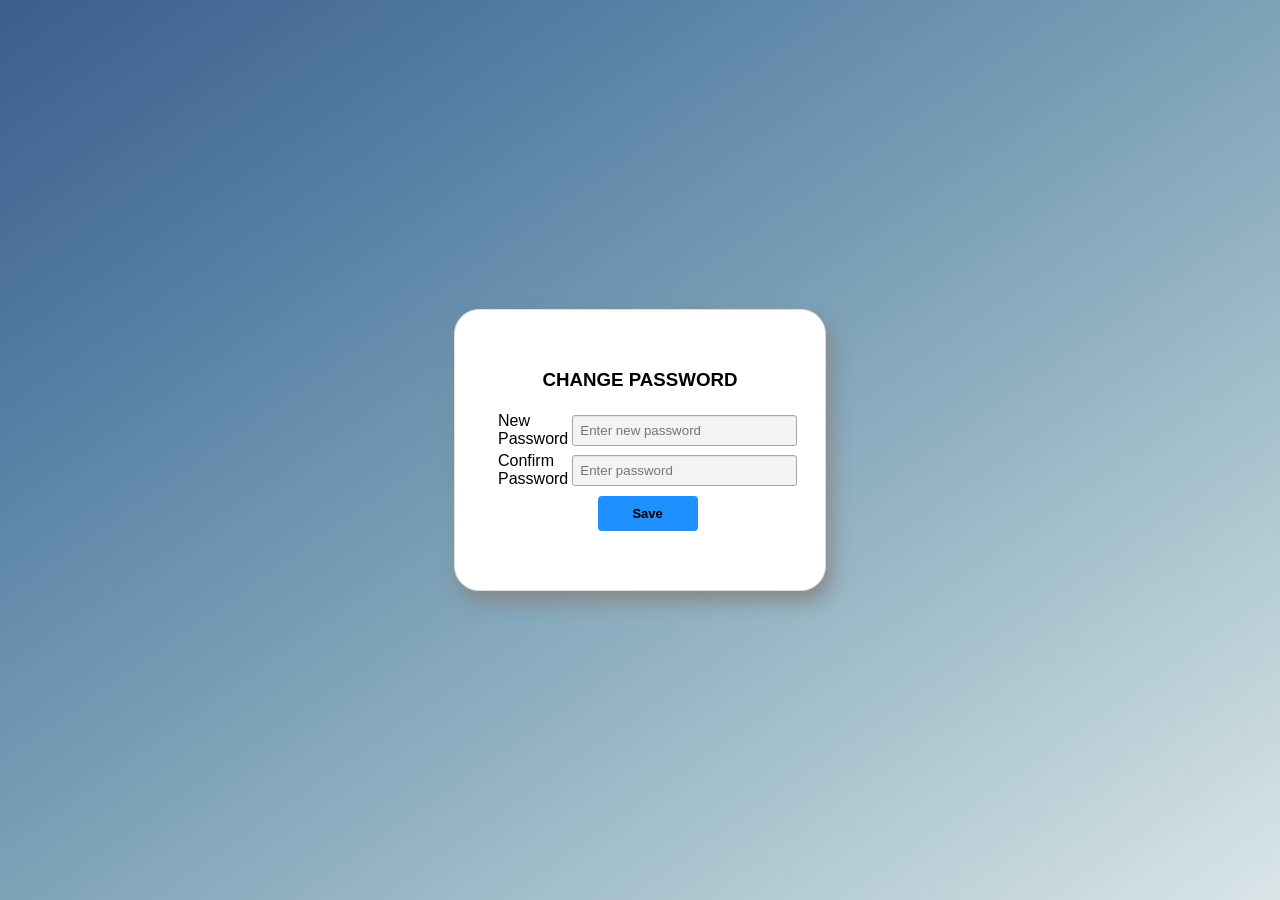
<file: front_end/ChangePassword.html>
<html>
<head>
<title>Change Password</title>
<link rel="stylesheet" type="text/css" href="ChangePasswordcss.css">
</head>
<body>
    <div id="password">
        <form name="Password" method="post">
        <table id="table2" align="center">

                <div id="title">
                        <h3 align = "center">CHANGE PASSWORD</h3>
                </div>

        <tr>
        <td>New Password</td>
        <td><input type="text" id="inputarea" size=25 name="new_password" placeholder="Enter new password"></td>
        </tr>
        

        <tr>
        <td>Confirm Password</td>
        <td><input type="text" id="inputarea" size=25 name="confirm_password" placeholder="Enter password"></td>
        </tr>

        <tr>
                <td colspan="2" align="center"><button class="button button2">Save</button>
                </td>
        </tr>
        </table>
        </form>
    </div>
</body>
</html>
</file>
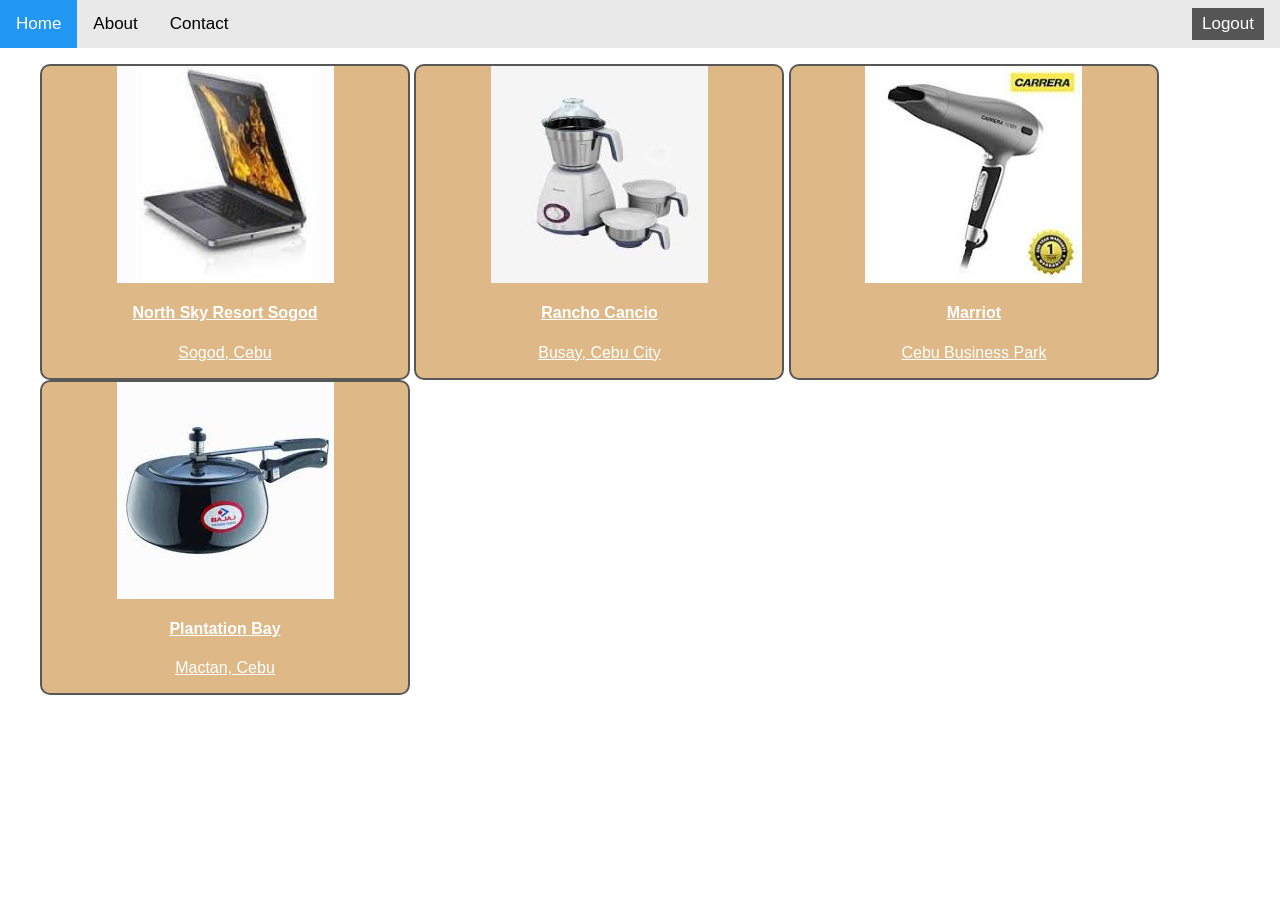
<file: front_end/demo.html>
<html>
<head>
<link rel="stylesheet" type="text/css" href="demo.css">
</head>
<body bgcolor="white"> <!-- sets the entire page background -->

    <div class="topnav">
            <a class="active" href="#home">Home</a>
            <a href="#about">About</a>
            <a href="#contact">Contact</a>
            <div class="login-container">
              <form>
                  
                <button type="submit">Logout</button>
              </form>
            </div>
        </div>
        
<ul class="products">
    <li>
        <img src="laptop1.jpg">
        <a href="#" style="color:white">    
            <h4>North Sky Resort Sogod</h4>
            <p>Sogod, Cebu</p>
        </a>
    </li>
    <li>
        <img src="mixer1.jpg">
        <a href="#" style="color:white">   
            <h4>Rancho Cancio</h4>
            <p>Busay, Cebu City</p>
        </a>
    </li>
    <li>
        <img src="hairdryer1.jpg">
        <a href="#" style="color:white">    
            <h4>Marriot</h4>
            <p>Cebu Business Park</p>
        </a>
    </li>
    <li>
        <img src="cooker.jpg">
        <a href="#" style="color:white">    
            <h4>Plantation Bay</h4>
            <p>Mactan, Cebu</p>
        </a>
    </li><!-- add more list items -->
   
</ul>
</body>
</html>
</file>
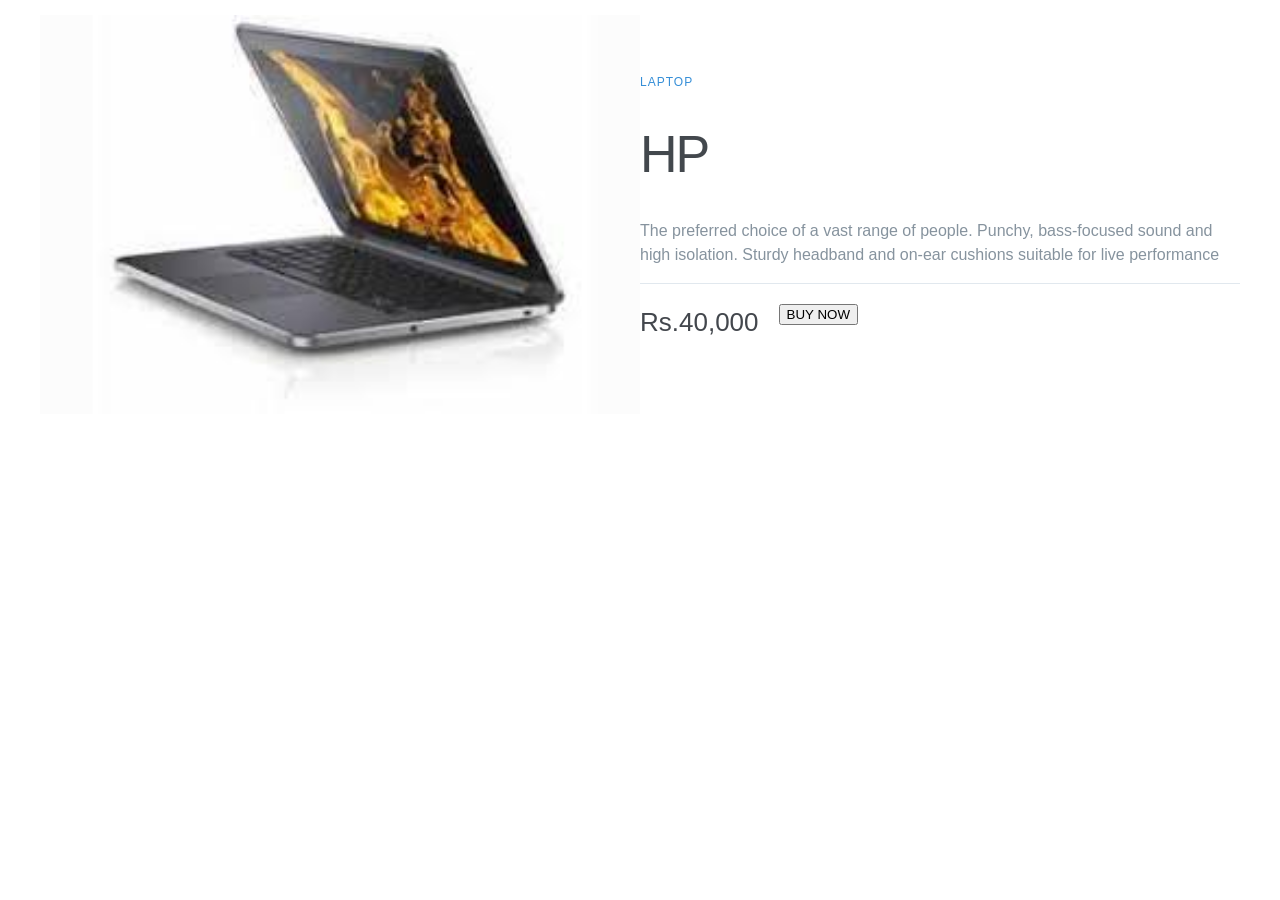
<file: front_end/demo1.html>
<html>
<head>
<link rel="stylesheet" type="text/css" href="demo1.css">
</head>
<body bgcolor="white">

<div class="product">
 
        <!-- Left Column / Headphones Image -->
        <div class="left-column">
          <img src="laptop.jpg" >
        </div>
       
       
        <!-- Right Column -->
        <div class="right-column">
       
          <!-- Product Description -->
          <div class="product-description">
            <span>Laptop</span>
            <h1>HP </h1>
            <p>The preferred choice of a vast range of people. Punchy, bass-focused sound and high isolation. Sturdy headband and on-ear cushions suitable for live performance</p>
          </div>
       
       
          <!-- Product Pricing -->
          <div class="product-price">
            <span>Rs.40,000</span>
            <div class="buy-now">
                 <form>
                   <button type="submit">BUY NOW</button>
                </form>
            </div>
        </div>
    </div>
    </body>
</file>
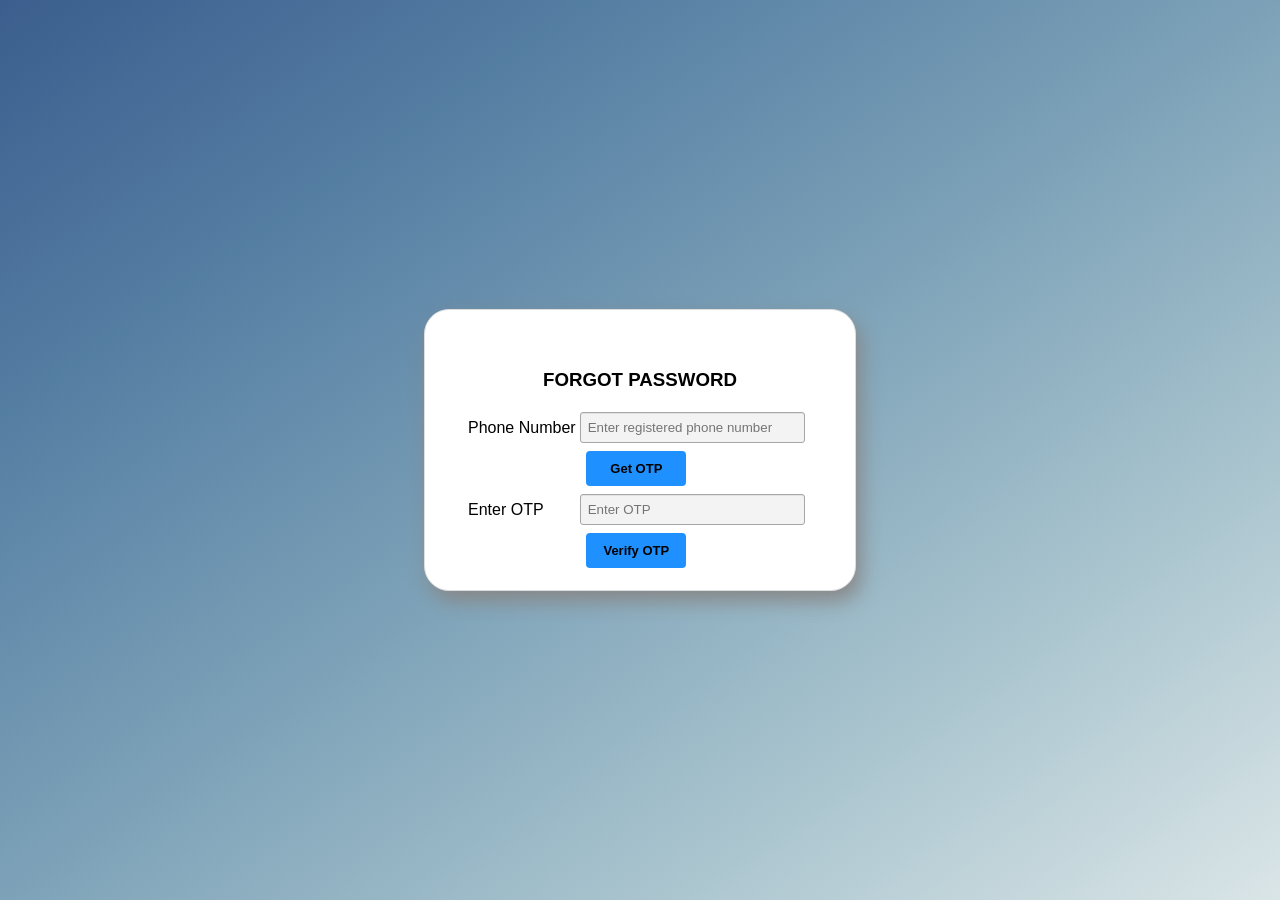
<file: front_end/ForgotPassword.html>
<html>
<head>
<title>Forgot Password</title>
<link rel="stylesheet" type="text/css" href="ForgotPasswordcss.css">
</head>
<body>
    <div id="password">
        <form name="Password" method="post">
        <table id="table1" align="center">

                <div id="title">
                        <h3 align = "center">FORGOT PASSWORD</h3>
                </div>

        <tr>
        <td>Phone Number</td>
        <td><input type="text" id="inputarea" size=25 name="phone_number" placeholder="Enter registered phone number"></td>
        </tr>
        <tr>
            <td colspan="2" align="center"><button class="button button2">Get OTP</button>
            </td>
        </tr>

        <tr>
        <td>Enter OTP</td>
        <td><input type="text" id="inputarea" size=25 name="OTP" placeholder="Enter OTP"></td>
        </tr>

        <tr>
                <td colspan="2" align="center"><button class="button button2">Verify OTP</button>
                </td>
        </tr>
        </table>
        </form>
    </div>
</body>
</html>
</file>
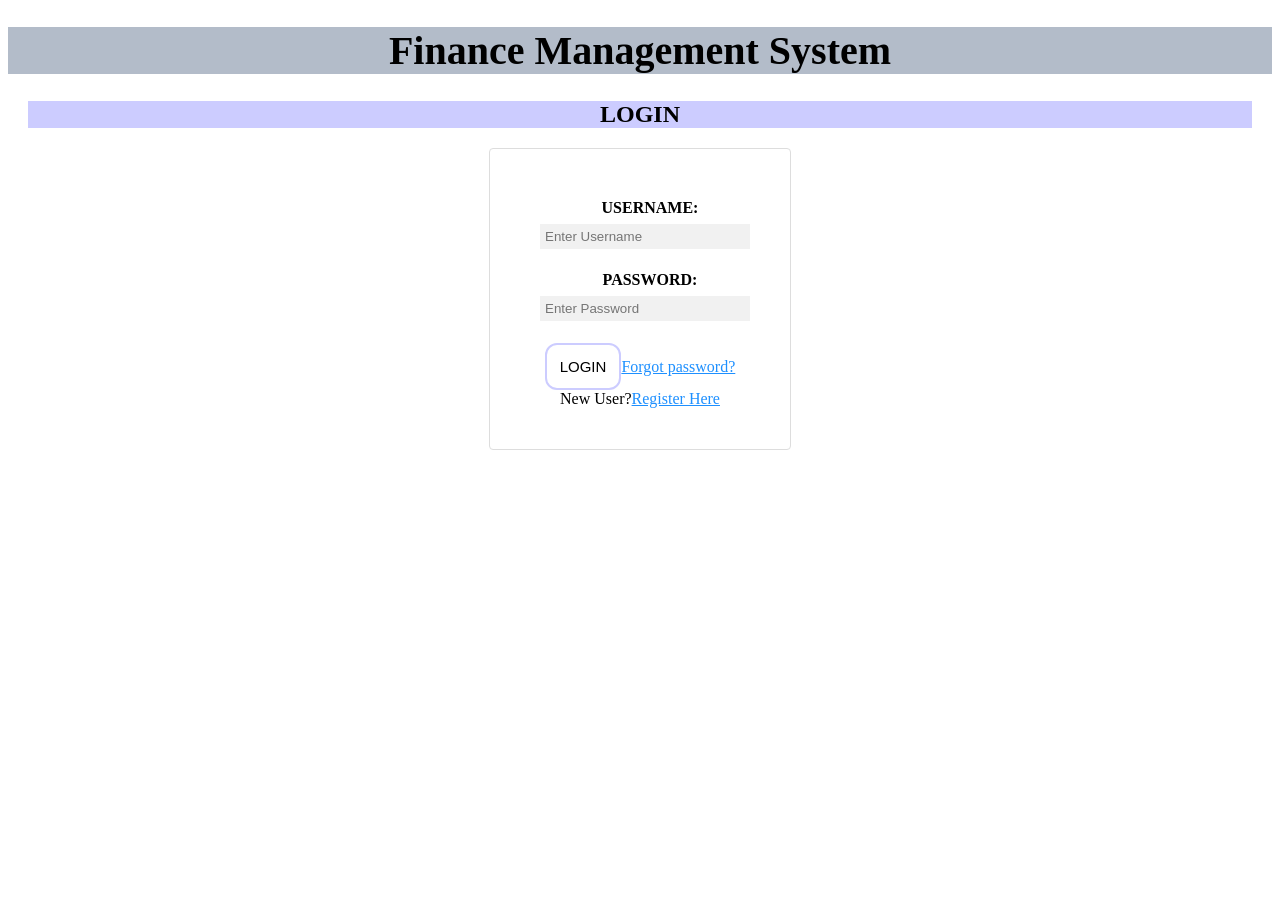
<file: front_end/login.html>
<!DOCTYPE html>
<html lang="en">
<head>
    <meta charset="UTF-8">
    <meta name="viewport" content="width=device-width, initial-scale=1.0">
    <meta http-equiv="X-UA-Compatible" content="ie=edge">
    <title>Document</title>
</head>
<style>
    input[type=text], input[type=password] {
  width: 100%;
  padding: 5px;
  margin: 5px 0 22px 0;
  display: inline-block;
  border: none;
  background: #f1f1f1;
}
    .button{
        background-color: white;
            color: black;
            text-align: center;
            padding: 13px;
            display: inline-block;
            font-size: 15px;
            cursor: pointer;
            border-radius: 12px;
            border: 2px solid #ccccff;
    }
    .button:hover {
            background-color: #ccccff;
            color: black;
            text-align: center;
            padding: 13px;
            display: inline-block;
            font-size: 15px;
            cursor: pointer;
            border-radius: 12px;
            transition-duration: 0.4s;
            
    }

    .header{
        background-color: #b3bcc9;
        padding: 10 px;
        text-align: center;
        
    }
    .header h1 {
  font-size: 40px;
}

h2 {
    background-color: #ccccff;
    margin: 20px;

}

#login {
    text-align: center;
}
#lg{
    float: left;
    padding: 10px;
    
}
#bn::after {
    padding: 15px;
    
}
#logininfo {

    display: block;
    border-radius: 4px;
    border: 1px #ddd solid;
    background-color: #fff;
    width: 200px;
    height: 200px;
    padding: 50px;
    margin: 0 auto;  

}

</style>
<body>
    <div class= header>
        <h1>Finance Management System</h1>

    </div>
        <div id = "login"  >  
            <h2>LOGIN</h2>
            <div id = "logininfo">
            <form >
               <table>
               <div id = "lg" ><font face = "verdana"><tr><b>USERNAME:</b> <input type="text" placeholder= "Enter Username" name="username" required></font> <br/> </tr></div>
               <div id = "lg"><font face = "verdana"><tr><b>PASSWORD: </b><input type="password" placeholder="Enter Password" name="password" required></font>  <br/></tr></div>
               <div id = "bn"><tr><button class = "button">LOGIN</button><a href=#  style="color:dodgerblue">Forgot password?</a></tr></div>
                <div id = "bn"><tr>New User?<a href="#" style="color: dodgerblue;">Register Here</a></tr></div>
            </table>
            </form>
        </div>
        </div>
</body>
</html>
</file>
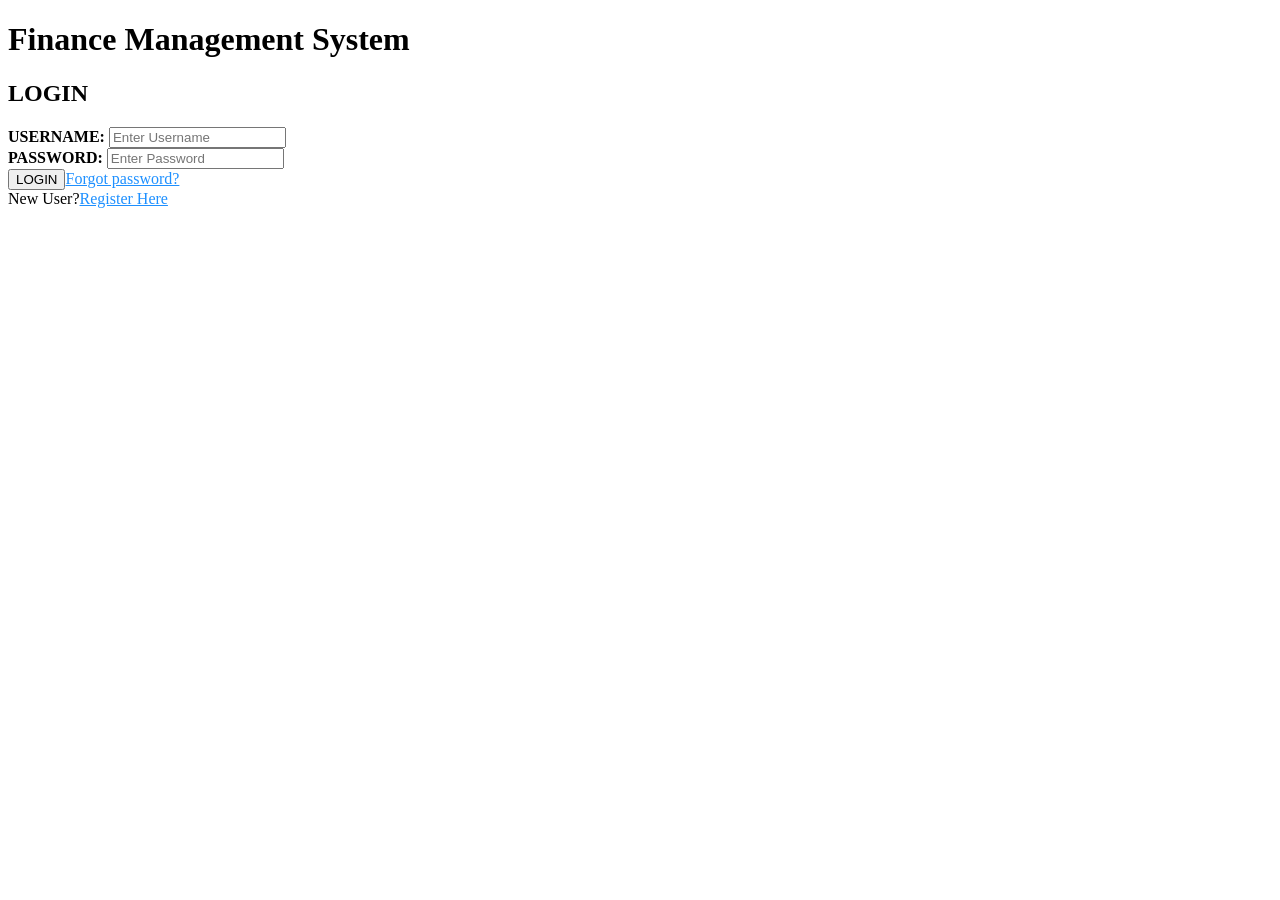
<file: front_end/login1.1.html>
<!DOCTYPE html>
<html lang="en">
<head>
  <meta charset="UTF-8">
  <meta name="viewport" content="width=device-width, initial-scale=1.0">
  <meta http-equiv="X-UA-Compatible" content="ie=edge">
  <title>Document</title>
</head>
<body>
  <body>
    <div class= header>
        <h1>Finance Management System</h1>

    </div>
        <div id = "login"  >  
            <h2>LOGIN</h2>
            <div id = "logininfo">
            <form >
               <table>
               <div id = "lg" ><font face = "verdana"><tr><b>USERNAME:</b> <input type="text" placeholder= "Enter Username" name="username" required></font> <br/> </tr></div>
               <div id = "lg"><font face = "verdana"><tr><b>PASSWORD: </b><input type="password" placeholder="Enter Password" name="password" required></font>  <br/></tr></div>
               <div id = "bn"><tr><button class = "button">LOGIN</button><a href=#  style="color:dodgerblue">Forgot password?</a></tr></div>
                <div id = "bn"><tr>New User?<a href="#" style="color: dodgerblue;">Register Here</a></tr></div>
            </table>
            </form>
        </div>
        </div>
</body>
</html>
</file>
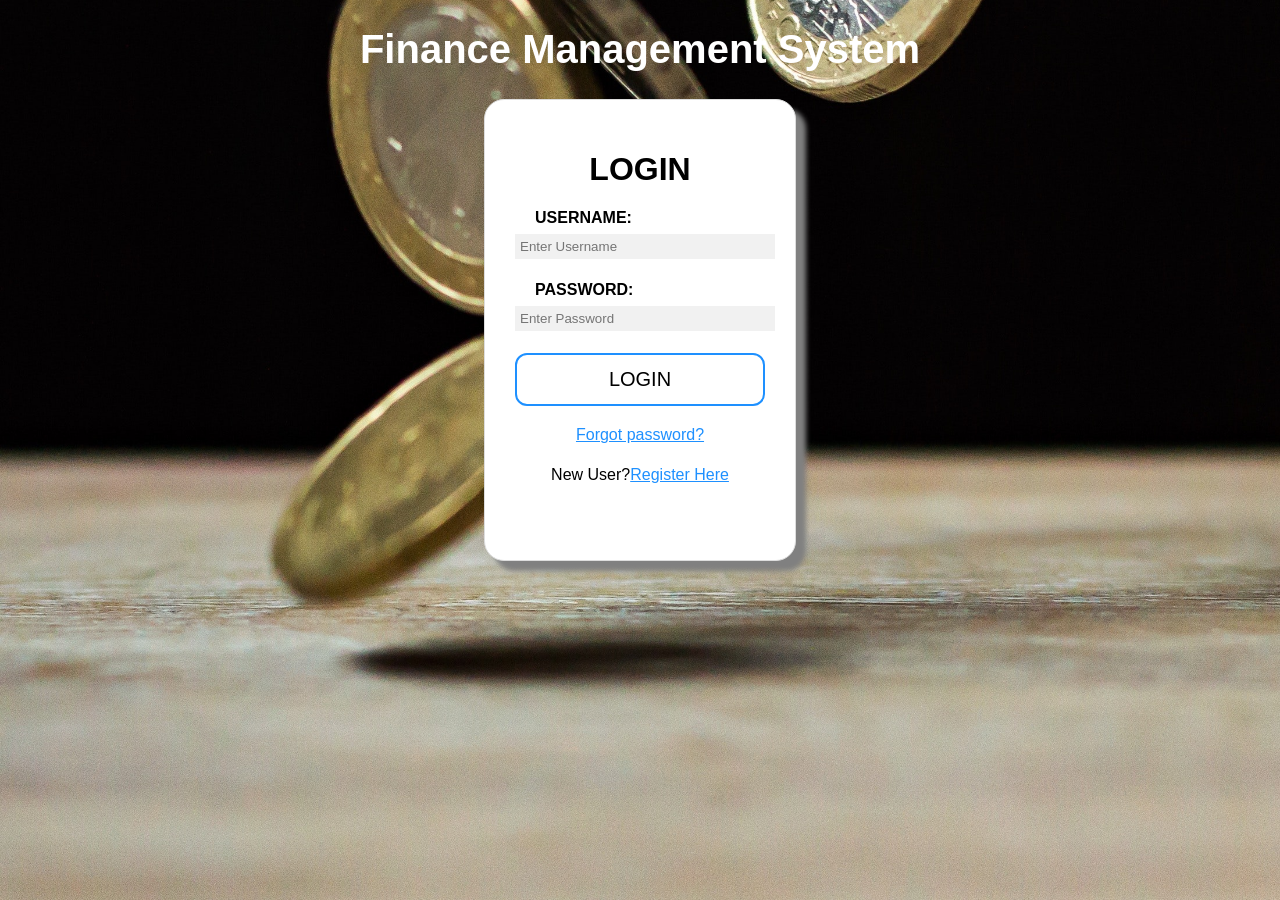
<file: front_end/login1.html>
<!DOCTYPE html>
<html lang="en">
<head>
    <meta charset="UTF-8">
    <meta name="viewport" content="width=device-width, initial-scale=1.0">
    <meta http-equiv="X-UA-Compatible" content="ie=edge">
    <title>Document</title>
</head>
<style>

body  {
  background-image: url("mon.jpg");
  background-size: cover;
  background-position: center;
}



    input[type=text], input[type=password] {
  width: 100%;
  padding: 5px;
  margin: 5px 0 22px 0;
  display: inline-block;
  border: none;
  background: #f1f1f1;
}
    .button{
        background-color: white;
            color: black;
            text-align: center;
            padding: 13px;
            display: inline-block;
            font-size: 20px;
            cursor: pointer;
            border-radius: 12px;
            width: 250px;
            border: 2px solid dodgerblue;
            font-family: "Comic Sans MS", cursive, sans-serif;

    }
    .button:hover {
            background-color:dodgerblue;
            color: black;
            text-align: center;
            padding: 13px;
            display: inline-block;
            font-size: 20px;
            cursor: pointer;
            border-radius: 12px;
            transition-duration: 0.4s;
            font-family: "Comic Sans MS", cursive, sans-serif;

            
    }

    .header{
       
        padding: 10 px;
        text-align: center;
        font-family: "Comic Sans MS", cursive, sans-serif;
        
    }
    .header h1 {
  font-size: 40px;
}

h2 {
    
    font-weight: 400;
    font-size: 25px;
   
    
}

#login {
    text-align: center;
    width: 250px;
}
#lg{
    float: left;
    padding: 10px;
    font-family: "Comic Sans MS", cursive, sans-serif;
  
    
}
#fp{
    text-align: center;
    padding: 20px;
}
#nu{
    padding: 2px;
    text-align: center;
    
}
#bn::after {
    padding: 15px;

    
}
#logininfo {

    display: block;
    border-radius: 20px;
    border: 1px #ddd solid;
    background-color: #fff;
    width: 250px;
    height: 400px;
    padding: 30px;
    margin: 0 auto;  
    box-shadow: 10px 10px 5px grey;
    font-family: "Comic Sans MS", cursive, sans-serif;

}

</style>
<body>
    <div id="grad1">
    <div class= header >
        <h1 style="color: white;">Finance Management System</h1>

    </div>
    
            <div id = "logininfo">
                    <div id = "login"  >  
                            <h1>LOGIN</h1>
                    </div>
            
            <form >
               <table>
               <div id = "lg" ><tr><b>USERNAME:</b> <input type="text" placeholder= "Enter Username" name="username" required><br/> </tr></div>
               <div id = "lg"><tr><b>PASSWORD: </b><input type="password" placeholder="Enter Password" name="password" required><br/></tr></div>
               <div id = "bn"><tr><button class = "button">LOGIN</button></tr></div>
               <div id = "fp"><a href=#  style="color:dodgerblue">Forgot password?</a></tr></div>
                <div id = "nu" >New User?<a href="#" style="color: dodgerblue;">Register Here</a></div>
            </table>
            </form>
        </div>
    </div>
</body>
</html>
</file>
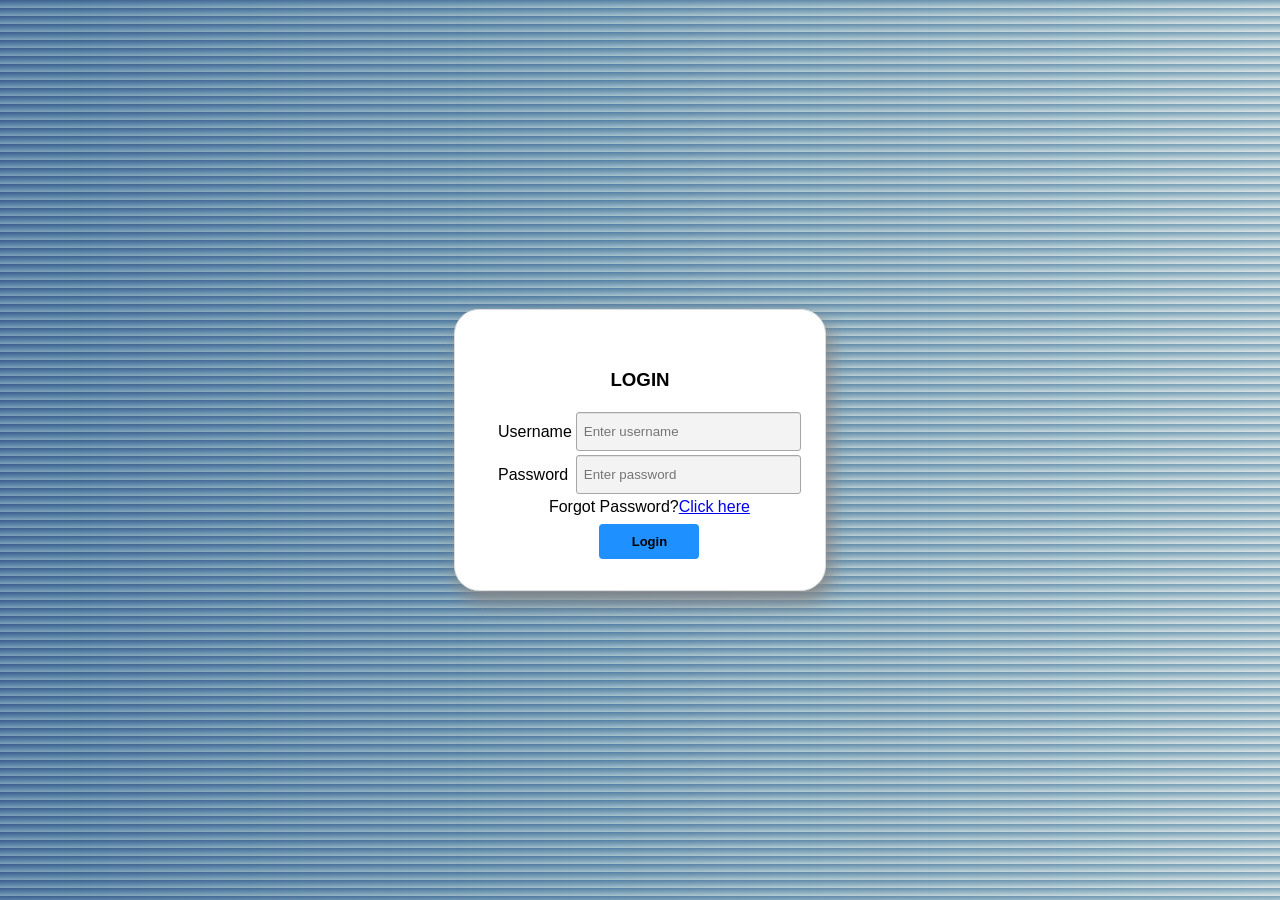
<file: front_end/loginPage.html>
<!DOCTYPE html>
<html lang="en">
<head>
    <meta charset="UTF-8">
    <meta name="viewport" content="width=device-width, initial-scale=1.0">
    <meta http-equiv="X-UA-Compatible" content="ie=edge">

    <title>The Finance Stop</title>
    <link rel="stylesheet" type="text/css" href="loginPagecss.css">

</head>
<body>
    <div id="login">
        <form name="log" method="post">
            <table id="table1" align="center">
                <div id="title">
                        <h3 align = "center">LOGIN</h3>
                </div>

                <tr>
                <td>Username</td>
                <td><input type="text" id="inputarea" size=25 name="username" placeholder="Enter username"></td>
                </tr>
        

                <tr>
                <td>Password</td>
                <td><input type="text" id="inputarea" size=25 name="password" placeholder="Enter password"></td>
                </tr>
                <tr>
                        <td colspan="2" align="center"> Forgot Password?<a href=#>Click here</a>
                        </td>
                </tr>

                <tr>
                    <td colspan="2" align="center"><button class="button button2">Login</button>
                    </td>
                </tr>
               
            </table>
            
        </form>
    </div>
</body>
</html>
</file>
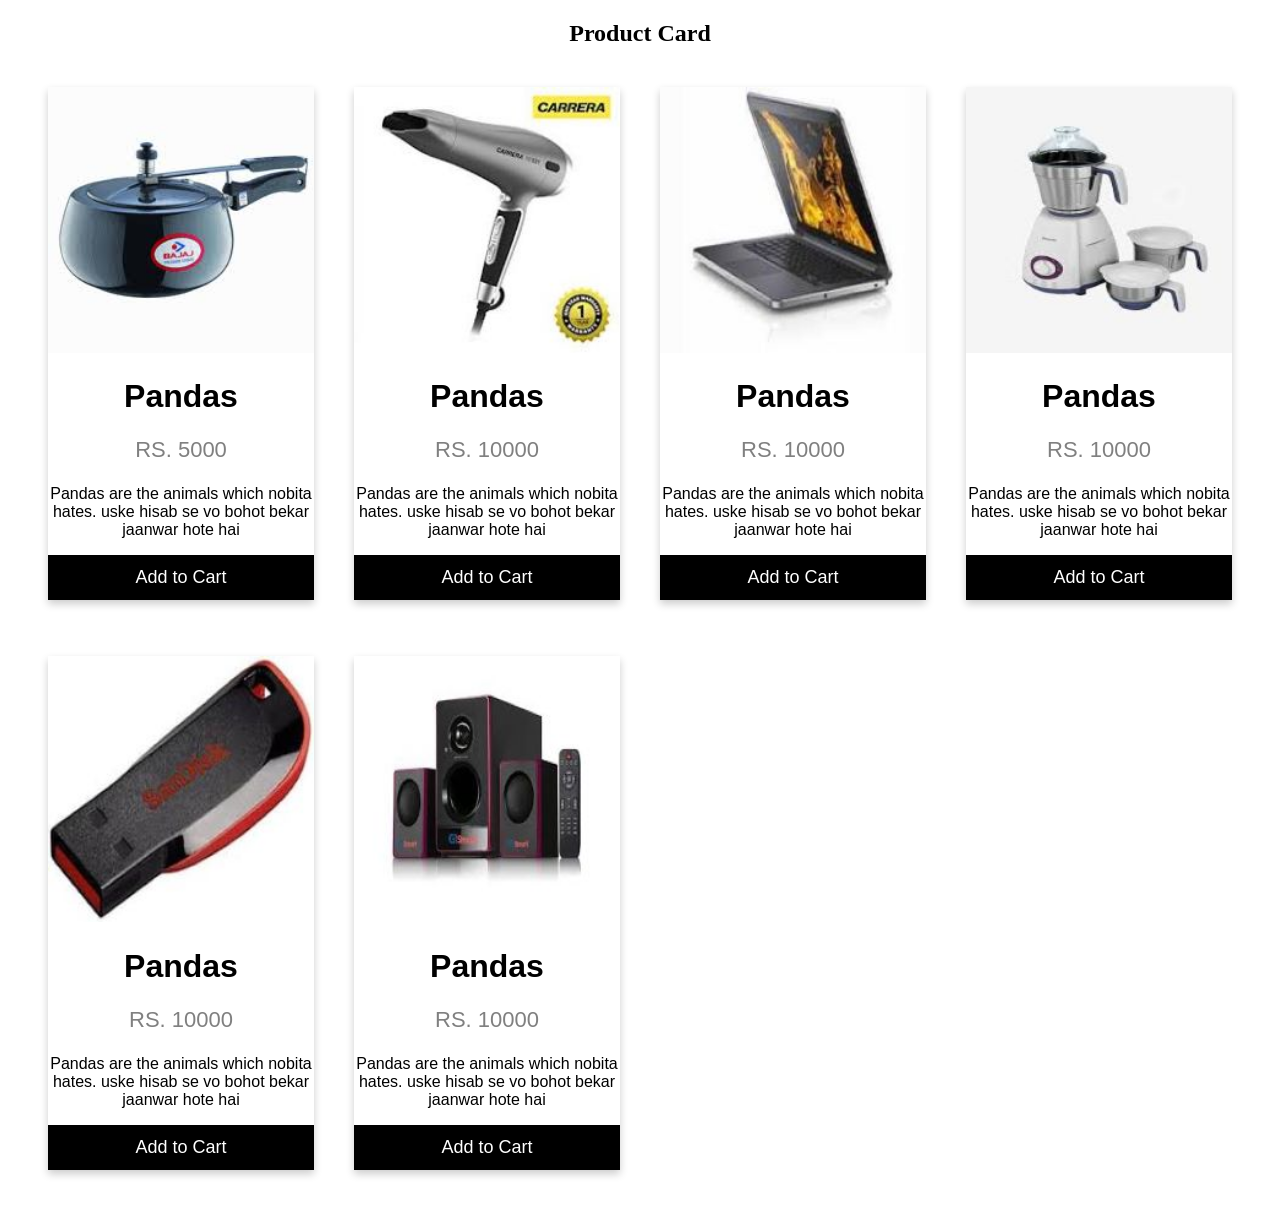
<file: front_end/product.html>
<!DOCTYPE html>
<html lang="en">
<head>
    <meta charset="UTF-8">
    <meta name="viewport" content="width=device-width, initial-scale=1.0">
    <meta http-equiv="X-UA-Compatible" content="ie=edge">
    <title>Document</title>
    
            <style>
                * {
  box-sizing: border-box;
}

            .card {
              box-shadow: 0 4px 8px 0 rgba(0, 0, 0, 0.2);
              max-width: 300px;
              margin: auto;
              text-align: center;
              font-family: arial;
            }
            
            .price {
              color: grey;
              font-size: 22px;
            }
            
            .card button {
              border: none;
              outline: 0;
              padding: 12px;
              color: white;
              background-color: #000;
              text-align: center;
              cursor: pointer;
              width: 100%;
              font-size: 18px;
            }
            
            .card button:hover {
              opacity: 0.7;
            }

            .column {
                float: left;
                width: 25%;
                 padding:20px;
            }

            .row {margin: 0 20px;}

            </style>
            
</head>
<body>
        
          
        <h2 style="text-align:center">Product Card</h2>
        <div class = "row">
        <div class="column">
        <div class="card">
          <img src="cooker.jpg" alt="animals" style="width:100%">
          <h1>Pandas</h1>
          <p class="price">RS. 5000</p>
          <p>Pandas are the animals which nobita hates. uske hisab 
              se vo bohot bekar jaanwar hote hai</p>
          <p><button>Add to Cart</button></p>
        </div>
        </div>

        <div class="column">
        <div class="card" >
            <img src="hairdryer1.jpg" alt="animals" style="width:100%">
            <h1>Pandas</h1>
            <p class="price">RS. 10000</p>
            <p>Pandas are the animals which nobita hates. uske hisab 
              se vo bohot bekar jaanwar hote hai</p>
            <p><button>Add to Cart</button></p>
        </div>
        </div>

        <div class = "column">
        <div class="card" >
            <img src="laptop1.jpg" alt="animals" style="width:100%">
            <h1>Pandas</h1>
            <p class="price">RS. 10000</p>
           <p>Pandas are the animals which nobita hates. uske hisab 
              se vo bohot bekar jaanwar hote hai</p>
            <p><button>Add to Cart</button></p>
         </div>
        </div>

        <div class = "column">
         <div class="card" >
             <img src="mixer1.jpg" alt="animals" style="width:100%">
            <h1>Pandas</h1>
             <p class="price">RS. 10000</p>
            <p>Pandas are the animals which nobita hates. uske hisab 
             se vo bohot bekar jaanwar hote hai</p>
         <p><button>Add to Cart</button></p>
         </div>
        </div>

        <div class = "column">
         <div class="card" >
            <img src="pendrive1.jpg" alt="animals" style="width:100%">
            <h1>Pandas</h1>
            <p class="price">RS. 10000</p>
             <p>Pandas are the animals which nobita hates. uske hisab 
              se vo bohot bekar jaanwar hote hai</p>
             <p><button>Add to Cart</button></p>
         </div>
        </div>

        <div class = "column">
         <div class="card" >
            <img src="speakers1.jpg" alt="animals" style="width:100%">
            <h1>Pandas</h1>
            <p class="price">RS. 10000</p>
            <p>Pandas are the animals which nobita hates. uske hisab 
            se vo bohot bekar jaanwar hote hai</p>
            <p><button>Add to Cart</button></p>
         </div>
        </div>
        </div>
</body>
</html>
</file>
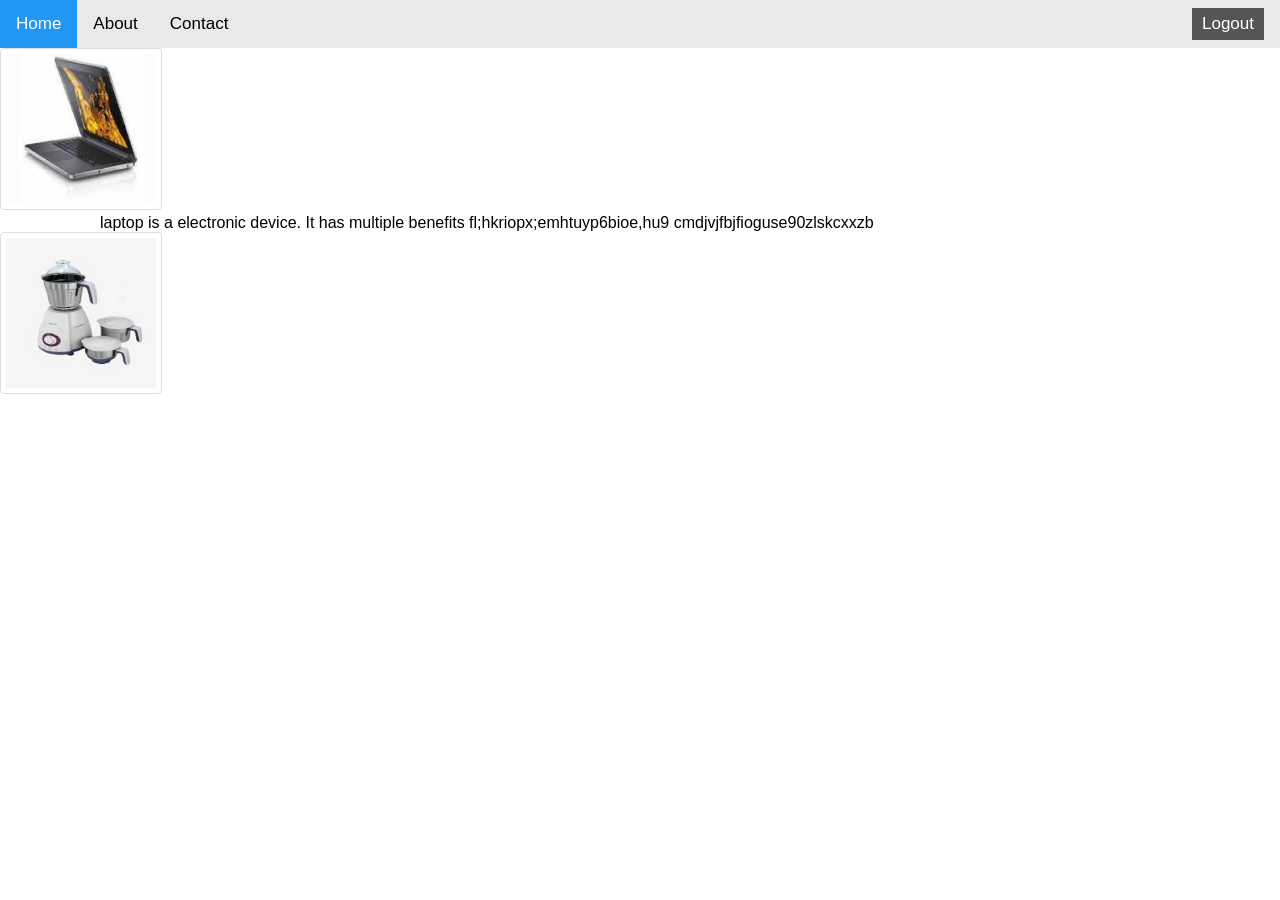
<file: front_end/productpage.html>
<!DOCTYPE html>
<html lang="en">
<head>
    <title>product display page</title>
    <link rel="stylesheet" type="text/css" href="productpage.css">
</head>
<body>
        <div class="topnav">
                <a class="active" href="#home">Home</a>
                <a href="#about">About</a>
                <a href="#contact">Contact</a>
                <div class="login-container">
                  <form>
                      
                    <button type="submit">Logout</button>
                  </form>
                </div>
            </div>
            
            <div class = "column">
                
                <a target="_blank" href="laptop1.jpg">
                  <img src="laptop1.jpg" alt="Forest" style="width:150px">
                </a> 
           </div>
           <div>
                <p>laptop is a electronic device. It has multiple benefits
                    fl;hkriopx;emhtuyp6bioe,hu9 
                    cmdjvjfbjfioguse90zlskcxxzb
                </p>
           </div>
           <div class = "column">
                <a target="_blank" href="mixer1.jpg">
                    <img src="mixer1.jpg" alt="Forest" style="width:150px">
                </a> 
           </div>
</body>
</html>
</file>
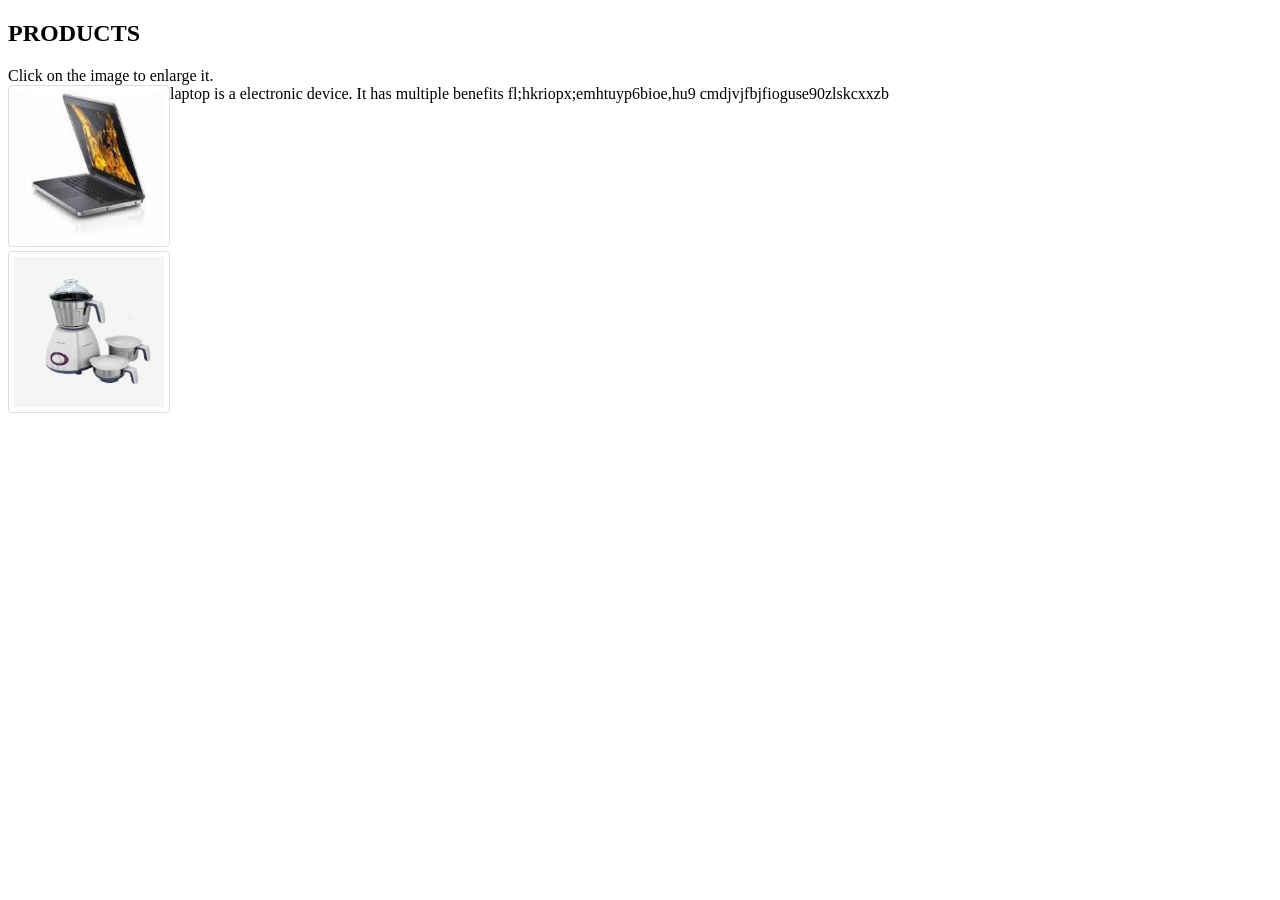
<file: front_end/products.html>
<!DOCTYPE html>
<html lang="en">
<head>
    <title>Document</title>
    <style>
            img {
              border: 1px solid #ddd;
              border-radius: 4px;
              padding: 5px;
              width: 150px;
            }
            
            img:hover {
              box-shadow: 0 0 2px 1px rgba(0, 140, 186, 0.5);
            }

            p{
                display: inline;
            }
            
            .row {
                display: flex;
}
            </style>
</head>
<body>
        <h2>PRODUCTS</h2>
        <p>Click on the image to enlarge it.</p>
        <div class = "row">
        <div class = "column">
        <a target="_blank" href="laptop1.jpg">
          <img src="laptop1.jpg" alt="Forest" style="width:150px">
        </a> 
        </div>
        <div>
        <p>laptop is a electronic device. It has multiple benefits
            fl;hkriopx;emhtuyp6bioe,hu9 
            cmdjvjfbjfioguse90zlskcxxzb
        </p>
        </div>
    </div>
        <div class = "column">
        <a target="_blank" href="mixer1.jpg">
                <img src="mixer1.jpg" alt="Forest" style="width:150px">
              </a> 
        </div>
    
</body>
</html>
</file>
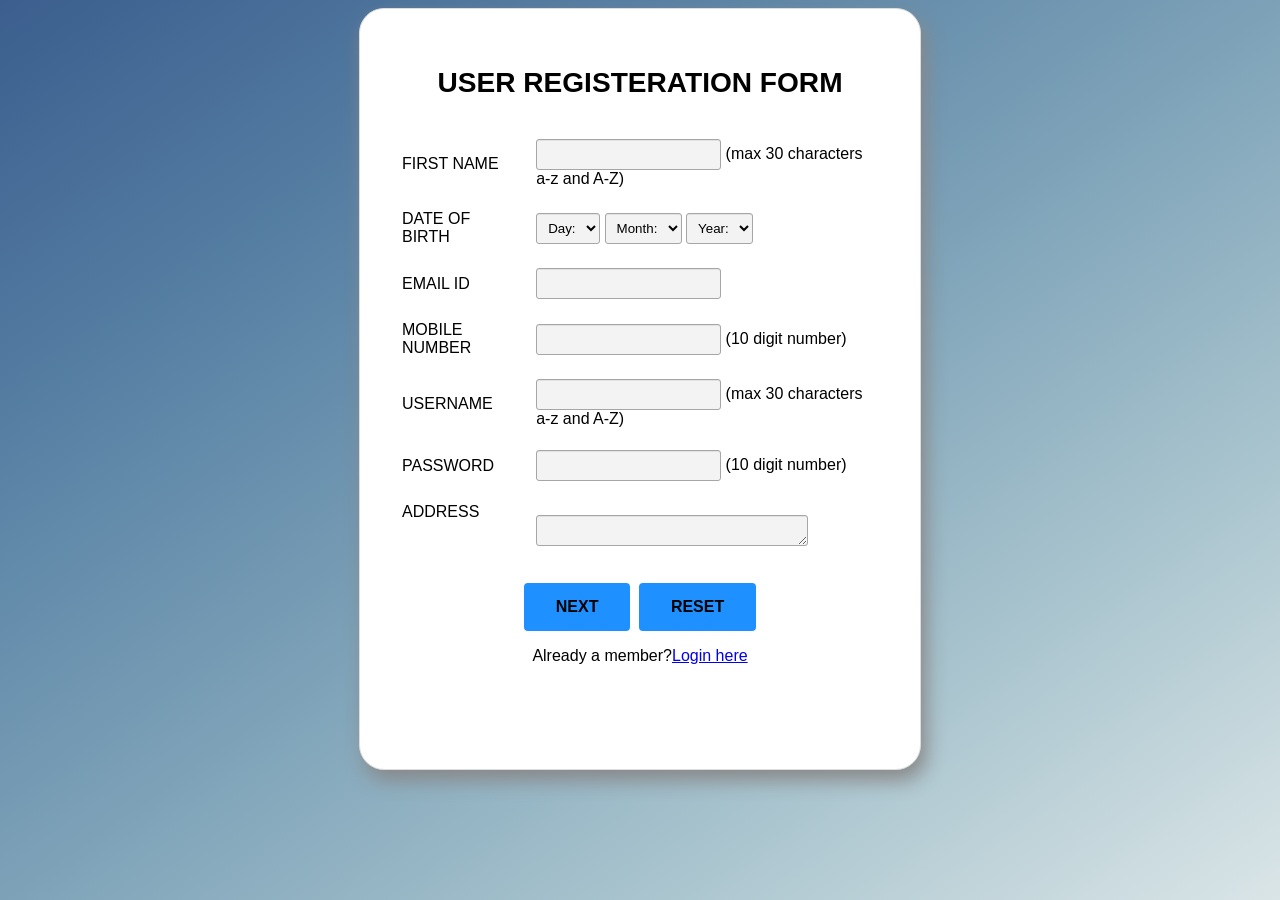
<file: front_end/register.html>
<html>
<head>
<title>User Registeration form</title>
<link rel="stylesheet" type="text/css" href="registercss.css">

</head>
 
<body>
    <div id="register">
    <div id="user_register">
    <h3 align = "center">USER REGISTERATION FORM</h3>
    </div>
    <div id= "form">
    <form>
    <table align="center" cellpadding = "10">
        
    <!----- Name ---------------------------------------------------------->
    <tr>
    <td>FIRST NAME</td>
    <td><input id="inputarea" type="text" name="First_Name" maxlength="30"/>
    (max 30 characters a-z and A-Z)
    </td>
    </tr>
    
    
    
    <!----- Date Of Birth -------------------------------------------------------->
    <tr>
    <td>DATE OF BIRTH</td>
    
    <td> 
    <select id="inputarea" name="Birthday_day" id="Birthday_Day">
    <option value="-1">Day:</option>
    <option value="1">1</option>
    <option value="2">2</option>
    <option value="3">3</option>
    
    <option value="4">4</option>
    <option value="5">5</option>
    <option value="6">6</option>
    <option value="7">7</option>
    <option value="8">8</option>
    <option value="9">9</option>
    <option value="10">10</option>
    <option value="11">11</option>
    <option value="12">12</option>
    
    <option value="13">13</option>
    <option value="14">14</option>
    <option value="15">15</option>
    <option value="16">16</option>
    <option value="17">17</option>
    <option value="18">18</option>
    <option value="19">19</option>
    <option value="20">20</option>
    <option value="21">21</option>
    
    <option value="22">22</option>
    <option value="23">23</option>
    <option value="24">24</option>
    <option value="25">25</option>
    <option value="26">26</option>
    <option value="27">27</option>
    <option value="28">28</option>
    <option value="29">29</option>
    <option value="30">30</option>
    
    <option value="31">31</option>
    </select>
    
    <select id="inputarea" id="Birthday_Month" name="Birthday_Month">
    <option value="-1">Month:</option>
    <option value="January">Jan</option>
    <option value="February">Feb</option>
    <option value="March">Mar</option>
    <option value="April">Apr</option>
    <option value="May">May</option>
    <option value="June">Jun</option>
    <option value="July">Jul</option>
    <option value="August">Aug</option>
    <option value="September">Sep</option>
    <option value="October">Oct</option>
    <option value="November">Nov</option>
    <option value="December">Dec</option>
    </select>
    
    <select id="inputarea" name="Birthday_Year" id="Birthday_Year">
    
    <option value="-1">Year:</option>
    <option value="2012">2012</option>
    <option value="2011">2011</option>
    <option value="2010">2010</option>
    <option value="2009">2009</option>
    <option value="2008">2008</option>
    <option value="2007">2007</option>
    <option value="2006">2006</option>
    <option value="2005">2005</option>
    <option value="2004">2004</option>
    <option value="2003">2003</option>
    <option value="2002">2002</option>
    <option value="2001">2001</option>
    <option value="2000">2000</option>
    
    <option value="1999">1999</option>
    <option value="1998">1998</option>
    <option value="1997">1997</option>
    <option value="1996">1996</option>
    <option value="1995">1995</option>
    <option value="1994">1994</option>
    <option value="1993">1993</option>
    <option value="1992">1992</option>
    <option value="1991">1991</option>
    <option value="1990">1990</option>
    
    <option value="1989">1989</option>
    <option value="1988">1988</option>
    <option value="1987">1987</option>
    <option value="1986">1986</option>
    <option value="1985">1985</option>
    <option value="1984">1984</option>
    <option value="1983">1983</option>
    <option value="1982">1982</option>
    <option value="1981">1981</option>
    <option value="1980">1980</option>
    </select>
    </td>
    </tr>
    
    <!----- Email Id ---------------------------------------------------------->
    <tr>
    <td>EMAIL ID</td>
    <td><input id="inputarea" type="text" name="Email_Id" maxlength="100" /></td>
    </tr>
    
    <!----- Mobile Number ---------------------------------------------------------->
    <tr>
    <td>MOBILE NUMBER</td>
    <td>
    <input id="inputarea" type="text" name="Mobile_Number" maxlength="10" />
    (10 digit number)
    </td>
    </tr>
    

    <!----- Username ---------------------------------------------------------->
    <tr>
        <td>USERNAME</td>
        <td><input id="inputarea" type="text" name="User_Name" maxlength="30" />
        (max 30 characters a-z and A-Z)
        </td>
        </tr>


        <!----- Password---------------------------------------------------------->
    <tr>
        <td>PASSWORD</td>
        <td><input id="inputarea" type="text" name="Pass_Word" maxlength="10" />
        (10 digit number)
        </td>
        </tr>
        
     

    <!----- Address ---------------------------------------------------------->
        <tr>
        <td>ADDRESS <br /><br /><br /></td>
        <td><textarea id="inputarea" name="Address" rows="4" cols="30"></textarea></td>
        </tr>


    <!----- Submit and Reset ------------------------------------------------->
    <tr>
    <td colspan="2" align="center">
    
    <a href="bankDetails.html" class="button button2" type="submit">NEXT</a>
    <button class="button button2" type="reset" value="reset">RESET</button>
    </td>
    </tr>
    </table>
    <div id= "Already">
        Already a member?<a href="loginPage.html">Login here</a>
    </div>
    </div>
    </form>
</div>
</body>
</html>
</file>
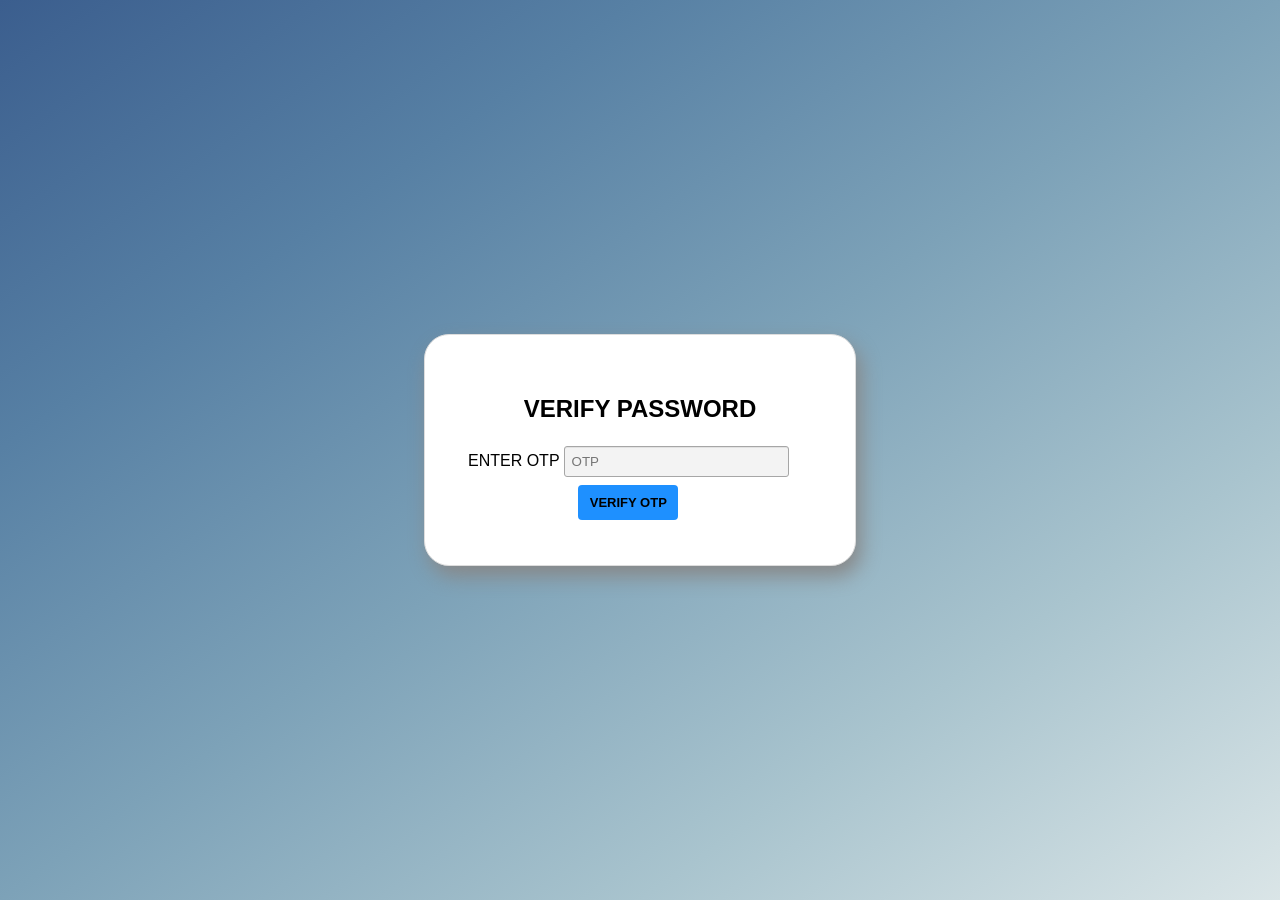
<file: front_end/verifyOTP.html>
<html>
<head>
<title>Verify OTP</title>
<link rel="stylesheet" type="text/css" href="verifyOTPcss.css">
</head>
<body>
    <div id="verify">
        <form name="verifier" method="post">
        <table id="table1" align="center">

                <div id="title">
                        <h2 align = "center">VERIFY PASSWORD</h2>
                </div>

        <tr>
        <td>ENTER OTP</td>
        <td><input type="text" id="inputarea" size=25 name="phone_number" placeholder="OTP"></td>
        </tr>
        <tr>
            <td colspan="2" align="center"><button class="button button2">VERIFY OTP</button>
            </td>
        </tr>

    
        </table>
        </form>
    </div>
</body>
</html>
</file>
<file: front_end/ChangePasswordcss.css>
body {
  background-image: linear-gradient(to right bottom, #3b5e8e, #5780a4, #7da2b8, #a9c4ce, #dae5e7);   
  font-family: 'Lucida Sans', 'Lucida Sans Regular', 'Lucida Grande', 'Lucida Sans Unicode', Geneva, Verdana, sans-serif;
}
  


#password {
    
    border: 1px #ddd solid;
    background-color: #fff;
    border-radius: 25px;
    width: 290px;
    height: 200px;
    padding: 40px;
    box-shadow: 5px 10px 20px #888888;
    position: absolute;
  	top:0;
	  bottom: 0;
	  left: 0;
	  right: 0;
	  margin: auto;
  
}

.button {
    background-color: dodgerblue; 
    border: none;
    width: 100px;
    color:black;
    font-weight: bold;
    border-radius: 4px;
    padding: 10px 10px;
    text-align: center;
    text-decoration: none;
    display: inline-block;
    font-size: 13px;
    margin: 4px 2px;
    cursor: pointer;
    -webkit-transition-duration: 0.4s; /* Safari */
    transition-duration: 0.4s;
  }
  .button2:hover {
    box-shadow: 0 12px 16px 0 rgba(0,0,0,0.24),0 17px 50px 0 rgba(0,0,0,0.19);
  }

  #table1{
    margin:auto;
    position:absolute;
  }

  #inputarea{
    background-color: #f3f3f3;
    height: 31px;
    padding: 3px 7px;
    line-height: normal;
    border-radius: 3px;
    box-shadow: 0 1px 0 rgba(255,255,255,.5), 0 1px 0 rgba(0,0,0,.07) inset;
    outline: 0;
    border: 1px solid #a6a6a6;
  }
</file>
<file: front_end/demo.css>
*{box-sizing: border-box;}

body {
  margin: 0;
  font-family: Arial, Helvetica, sans-serif;
}

.topnav {
  overflow: hidden;
  background-color: #e9e9e9;
}

.topnav a {
  float: left;
  display: block;
  color: black;
  text-align: center;
  padding: 14px 16px;
  text-decoration: none;
  font-size: 17px;
}

.topnav a:hover {
  background-color: #ddd;
  color: black;
}

.topnav a.active {
  background-color: #2196F3;
  color: white;
}

.topnav .login-container {
  float: right;
}
.topnav input[type=text] {
  padding: 6px;
  margin-top: 8px;
  font-size: 17px;
  border: none;
  width:120px;
}


.topnav .login-container button {
  float: right;
  padding: 6px 10px;
  margin-top: 8px;
  margin-right: 16px;
  background-color: #555;
  color: white;
  font-size: 17px;
  border: none;
  cursor: pointer;
}

.topnav .login-container button:hover {
  background-color: #2196F3;
}

@media screen and (max-width: 600px) {
  .topnav .login-container {
    float: none;
  }
  .topnav a,  .topnav input[type=text],.topnav .login-container button {
    float: none;
    display: block;
    text-align: left;
    width: 100%;
    margin: 0;
    padding: 14px;
  }
  }

ul.products li {
    width: 370px; /* adjust the size of the catalog block */
    display: inline-block; /* this creates the catalog effect */
    text-align: center; /* align the image to center */
    background-color:burlywood ; /* background color of each */
    font-family: "Trebuchet MS", Helvetica, sans-serif; 
    border-radius: 10px; /* rounded borders effect */
    border: 2px solid #585858; /* border and color */
    
}
</file>
<file: front_end/demo1.css>
html, body {
    height: 100%;
    width: 100%;
    margin: 0;
    font-family: 'Roboto', sans-serif;
  }
   
  .product {
    max-width: 1200px;
    margin: 0 auto;
    padding: 15px;
    display: flex;
  }

  .left-column {
    width: 50%;
    position: relative;
  }
   
  .right-column {
    width: 50%;
    margin-top: 60px;
  }

  .left-column img {
    width: 100%;
    position: absolute;
    left: 0;
    top: 0;
    opacity: 1;
    transition: all 0.3s ease;
  }

  .product-description {
    border-bottom: 1px solid #E1E8EE;
    margin-bottom: 20px;
  }
  .product-description span {
    font-size: 12px;
    color: #358ED7;
    letter-spacing: 1px;
    text-transform: uppercase;
    text-decoration: none;
  }
  .product-description h1 {
    font-weight: 300;
    font-size: 52px;
    color: #43484D;
    letter-spacing: -2px;
  }
  .product-description p {
    font-size: 16px;
    font-weight: 300;
    color: #86939E;
    line-height: 24px;
  }

  .product-price {
    display: flex;
    align-items: center;
  }
   
  .product-price span {
    font-size: 26px;
    font-weight: 300;
    color: #43474D;
    margin-right: 20px;
  }
</file>
<file: front_end/ForgotPasswordcss.css>
body {
  background-image: linear-gradient(to right bottom, #3b5e8e, #5780a4, #7da2b8, #a9c4ce, #dae5e7);   
  font-family: 'Lucida Sans', 'Lucida Sans Regular', 'Lucida Grande', 'Lucida Sans Unicode', Geneva, Verdana, sans-serif;  }
  


#password {
    
    border: 1px #ddd solid;
    background-color: #fff;
    border-radius: 25px;
    width: 350px;
    height: 200px;
    padding: 40px;
    box-shadow: 5px 10px 20px #888888;
    position: absolute;
	top:0;
	bottom: 0;
	left: 0;
	right: 0;
	margin: auto;
  
}

.button {
    background-color: dodgerblue; 
    border: none;
    width: 100px;
    color:black;
    font-weight: bold;
    border-radius: 4px;
    padding: 10px 10px;
    text-align: center;
    text-decoration: none;
    display: inline-block;
    font-size: 13px;
    margin: 4px 2px;
    cursor: pointer;
    -webkit-transition-duration: 0.4s; /* Safari */
    transition-duration: 0.4s;
  }
  .button2:hover {
    box-shadow: 0 12px 16px 0 rgba(0,0,0,0.24),0 17px 50px 0 rgba(0,0,0,0.19);
  }

  #table1{
    margin:auto;
    position:absolute;
  }


  #inputarea{
    background-color: #f3f3f3;
    height: 31px;
    padding: 3px 7px;
    line-height: normal;
    border-radius: 3px;
    box-shadow: 0 1px 0 rgba(255,255,255,.5), 0 1px 0 rgba(0,0,0,.07) inset;
    outline: 0;
    border: 1px solid #a6a6a6;
  }
</file>
<file: front_end/loginPagecss.css>
body {
  background-image: linear-gradient(to right bottom, #3b5e8e, #5780a4, #7da2b8, #a9c4ce, #dae5e7);   
  font-family: 'Lucida Sans', 'Lucida Sans Regular', 'Lucida Grande', 'Lucida Sans Unicode', Geneva, Verdana, sans-serif;
}
  


#login {
    
    border: 1px #ddd solid;
    background-color: #fff;
    border-radius: 25px;
    width: 290px;
    height: 200px;
    padding: 40px;
    box-shadow: 5px 10px 20px #888888;
    position: absolute;
  	top:0;
	  bottom: 0;
	  left: 0;
	  right: 0;
	  margin: auto;
  
}

.button {
    background-color: dodgerblue; 
    border: none;
    width: 100px;
    color:black;
    font-weight: bold;
    border-radius: 4px;
    padding: 10px 10px;
    text-align: center;
    text-decoration: none;
    display: inline-block;
    font-size: 13px;
    margin: 4px 2px;
    cursor: pointer;
    -webkit-transition-duration: 0.4s; /* Safari */
    transition-duration: 0.4s;
  }
  .button2:hover {
    box-shadow: 0 12px 16px 0 rgba(0,0,0,0.24),0 17px 50px 0 rgba(0,0,0,0.19);
  }

  #table1{
    margin:auto;
    position:absolute;
  }

  #inputarea{
    background-color: #f3f3f3;
    height: 31px;
    padding: 3px 7px;
    line-height: normal;
    border-radius: 3px;
    box-shadow: 0 1px 0 rgba(255,255,255,.5), 0 1px 0 rgba(0,0,0,.07) inset;
    outline: 0;
    border: 1px solid #a6a6a6;
  }

  
  #Forgot{
    text-align: center;
 }
</file>
<file: front_end/productpage.css>
body {
    margin: 0;
    font-family: Arial, Helvetica, sans-serif;
  }

  .topnav {
    overflow: hidden;
    background-color: #e9e9e9;
  }
  
  .topnav a {
    float: left;
    display: block;
    color: black;
    text-align: center;
    padding: 14px 16px;
    text-decoration: none;
    font-size: 17px;
  }
  
  .topnav a:hover {
    background-color: #ddd;
    color: black;
  }
  
  .topnav a.active {
    background-color: #2196F3;
    color: white;
  }
  
  .topnav .login-container button {
    float: right;
    padding: 6px 10px;
    margin-top: 8px;
    margin-right: 16px;
    background-color: #555;
    color: white;
    font-size: 17px;
    border: none;
    cursor: pointer;
  }
  
  .topnav .login-container button:hover {
    background-color:#2196F3;
  }
  
  @media screen and (max-width: 600px) {
    .topnav .login-container {
      float: none;
    }
    
   
  }

  img {
    border: 1px solid #ddd;
    border-radius: 4px;
    padding: 5px;
    width: 150px;
  }
  
  img:hover {
    box-shadow: 0 0 2px 1px rgba(0, 140, 186, 0.5);
  }

  p{
      padding:100px;
      display: inline;
  }
</file>
<file: front_end/registercss.css>
body {
  background-image: linear-gradient(to right bottom, #3b5e8e, #5780a4, #7da2b8, #a9c4ce, #dae5e7);   
  font-family: 'Lucida Sans', 'Lucida Sans Regular', 'Lucida Grande', 'Lucida Sans Unicode', Geneva, Verdana, sans-serif;  }
  
  
  #register {
    
        border: 1px #ddd solid;
        background-color: #fff;
        border-radius: 25px;
        width: 500px;
        height: 700px;
        padding: 30px;
        margin: 0 auto;
        box-shadow: 5px 10px 20px #888888;
      
  }

  #user_register{
   
        font-size: 24px;
        text-transform: uppercase;
        font-weight: 700;
        text-align: center;
        color: black;
           
  }

  #Already{
     text-align: center;
  }

  .button {
    background-color: dodgerblue; /* Green */
    border: none;
    color:black;
    font-weight: bold;
    border-radius: 4px;
    padding: 15px 32px;
    text-align: center;
    text-decoration: none;
    display: inline-block;
    font-size: 16px;
    margin: 4px 2px;
    cursor: pointer;
    -webkit-transition-duration: 0.4s; /* Safari */
    transition-duration: 0.4s;
  }
  .button2:hover {
    box-shadow: 0 12px 16px 0 rgba(0,0,0,0.24),0 17px 50px 0 rgba(0,0,0,0.19);
  }
  #inputarea{
    background-color: #f3f3f3;
    height: 31px;
    padding: 3px 7px;
    line-height: normal;
    border-radius: 3px;
    box-shadow: 0 1px 0 rgba(255,255,255,.5), 0 1px 0 rgba(0,0,0,.07) inset;
    outline: 0;
    border: 1px solid #a6a6a6;
  }
</file>
<file: front_end/verifyOTPcss.css>
body {
    background-image: linear-gradient(to right bottom, #3b5e8e, #5780a4, #7da2b8, #a9c4ce, #dae5e7);   
    font-family: 'Lucida Sans', 'Lucida Sans Regular', 'Lucida Grande', 'Lucida Sans Unicode', Geneva, Verdana, sans-serif;  }
    
  
  
  #verify {
      
      border: 1px #ddd solid;
      background-color: #fff;
      border-radius: 25px;
      width: 350px;
      height: 150px;
      padding: 40px;
      box-shadow: 5px 10px 20px #888888;
      position: absolute;
      top:0;
      bottom: 0;
      left: 0;
      right: 0;
      margin: auto;
    
  }
  
  .button {
      background-color: dodgerblue; 
      border: none;
      width: 100px;
      color:black;
      font-weight: bold;
      border-radius: 4px;
      padding: 10px 10px;
      text-align: center;
      text-decoration: none;
      display: inline-block;
      font-size: 13px;
      margin: 4px 2px;
      cursor: pointer;
      -webkit-transition-duration: 0.4s; /* Safari */
      transition-duration: 0.4s;
    }
    .button2:hover {
      box-shadow: 0 12px 16px 0 rgba(0,0,0,0.24),0 17px 50px 0 rgba(0,0,0,0.19);
    }
  
    #table1{
      margin:auto;
      position:absolute;
    }
  
  
    #inputarea{
      background-color: #f3f3f3;
      height: 31px;
      padding: 3px 7px;
      line-height: normal;
      border-radius: 3px;
      box-shadow: 0 1px 0 rgba(255,255,255,.5), 0 1px 0 rgba(0,0,0,.07) inset;
      outline: 0;
      border: 1px solid #a6a6a6;
    }
</file>
